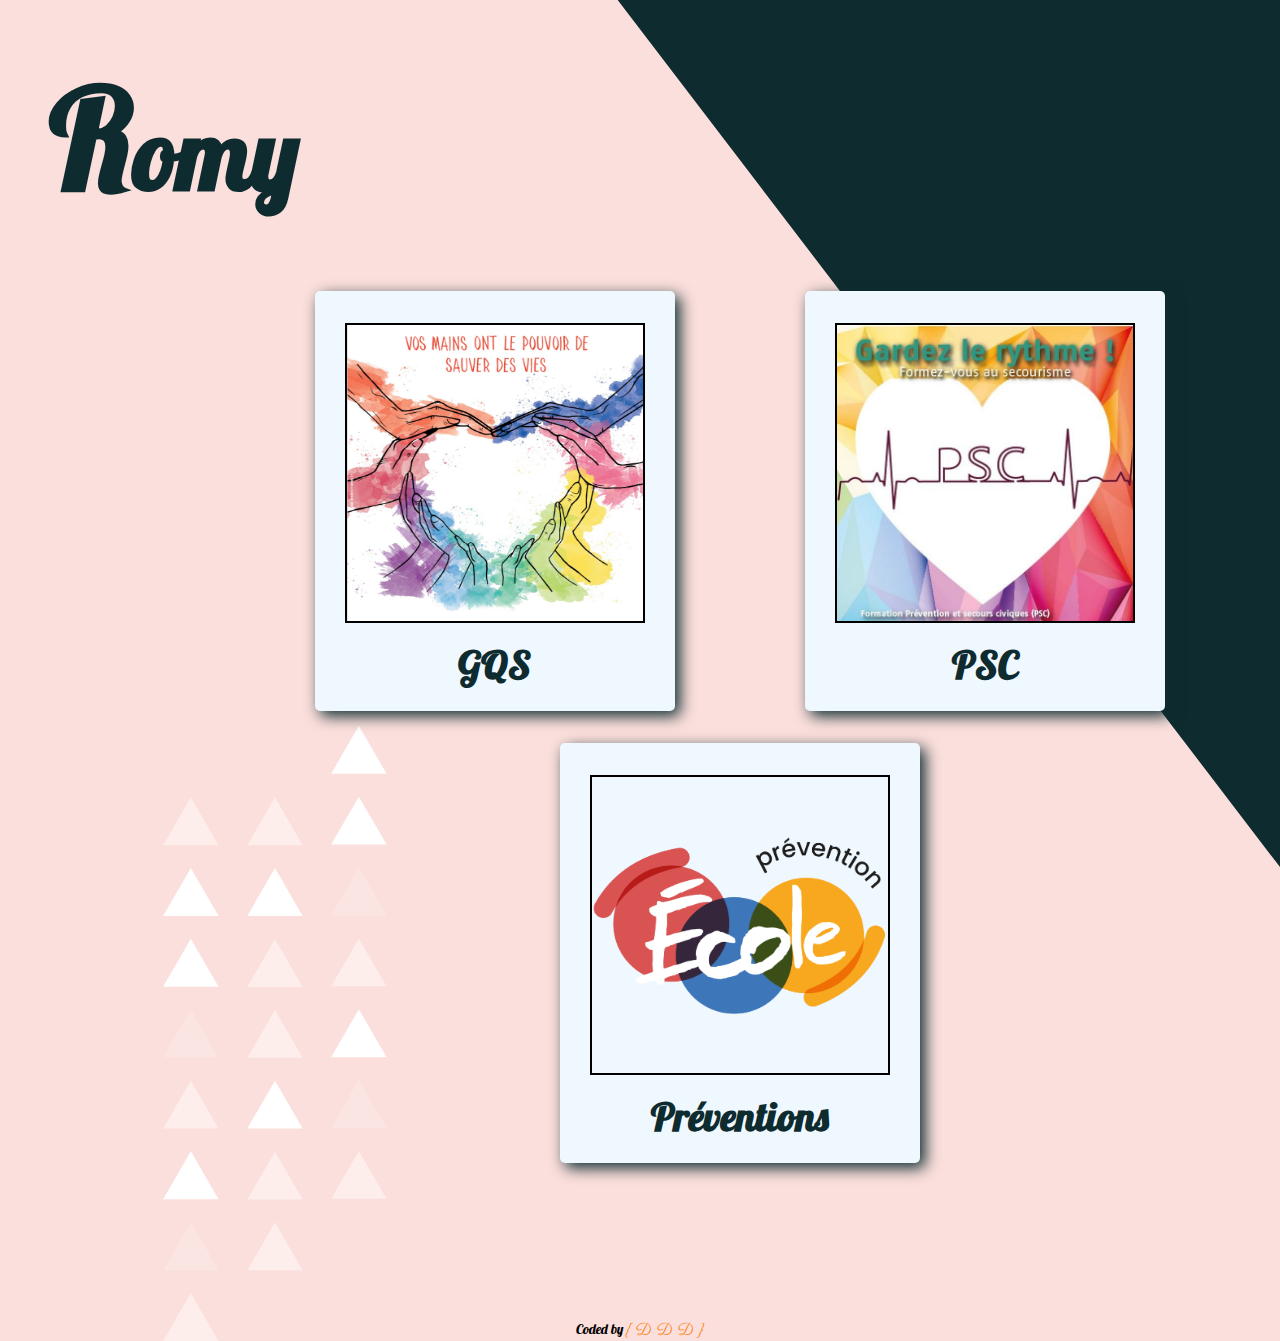
<file: index.html>
<!DOCTYPE html>
<html lang="en">
<head>
  <meta charset="UTF-8">
  <meta name="viewport" content="width=device-width, initial-scale=1.0">
  <title>Romy</title>
  <link rel="icon" type="image/png" sizes="32x32" href="./images/r-romy.svg">
  <link rel="stylesheet" href="./styles/style.css">
  <link rel="preconnect" href="https://fonts.googleapis.com">
  <link rel="preconnect" href="https://fonts.gstatic.com" crossorigin>
  <link href="https://fonts.googleapis.com/css2?family=Lobster&family=Parisienne&display=swap" rel="stylesheet">
  <!-- <script src="./js/script.js"></script> -->
</head>
<body>
  
  <!-- Bloc principal -->
  <main class="container">

    <!-- Romy -->
    <div class="titre">
      <h1><span>R</span>omy</h1>
    </div>
    
    <!-- Section Choix -->
    <section class="section-choix">

      <!-- Choix GQS -->
      <div class="photo">
        <a class="support-image" href="page_gqs.html">
          <img src="./images/gqs-m.jpg" alt="image-gqs">
        </a>
        <h2>GQS</h2>
      </div>

      <!-- Choix PSC1 -->
      <div class="photo">
        <a class="support-image" href="page_psc1.html">
          <img src="./images/2025-PSC.JPG" alt="image-gqs">
        </a>
        <h2>PSC</h2>
      </div>

      <!-- Choix Préventions -->
      <div class="photo">
        <a class="support-image" href="page_preventions.html">
          <img src="./images/prevention_ecole.png" alt="image-preventions">
        </a>
        <h2>Préventions</h2>
      </div>
    </section>
    
    <!-- Footer DDD -->
    <footer class="auteur">
      Coded by <a href="https://daviddelannoydeveloppement.github.io/DDD/index.html" target="_blank" title="{ David Delannoy Développement }"><span class="ddd">{ D D D }</span></a>
    </footer>
  </main>
</body>
</html>
</file>
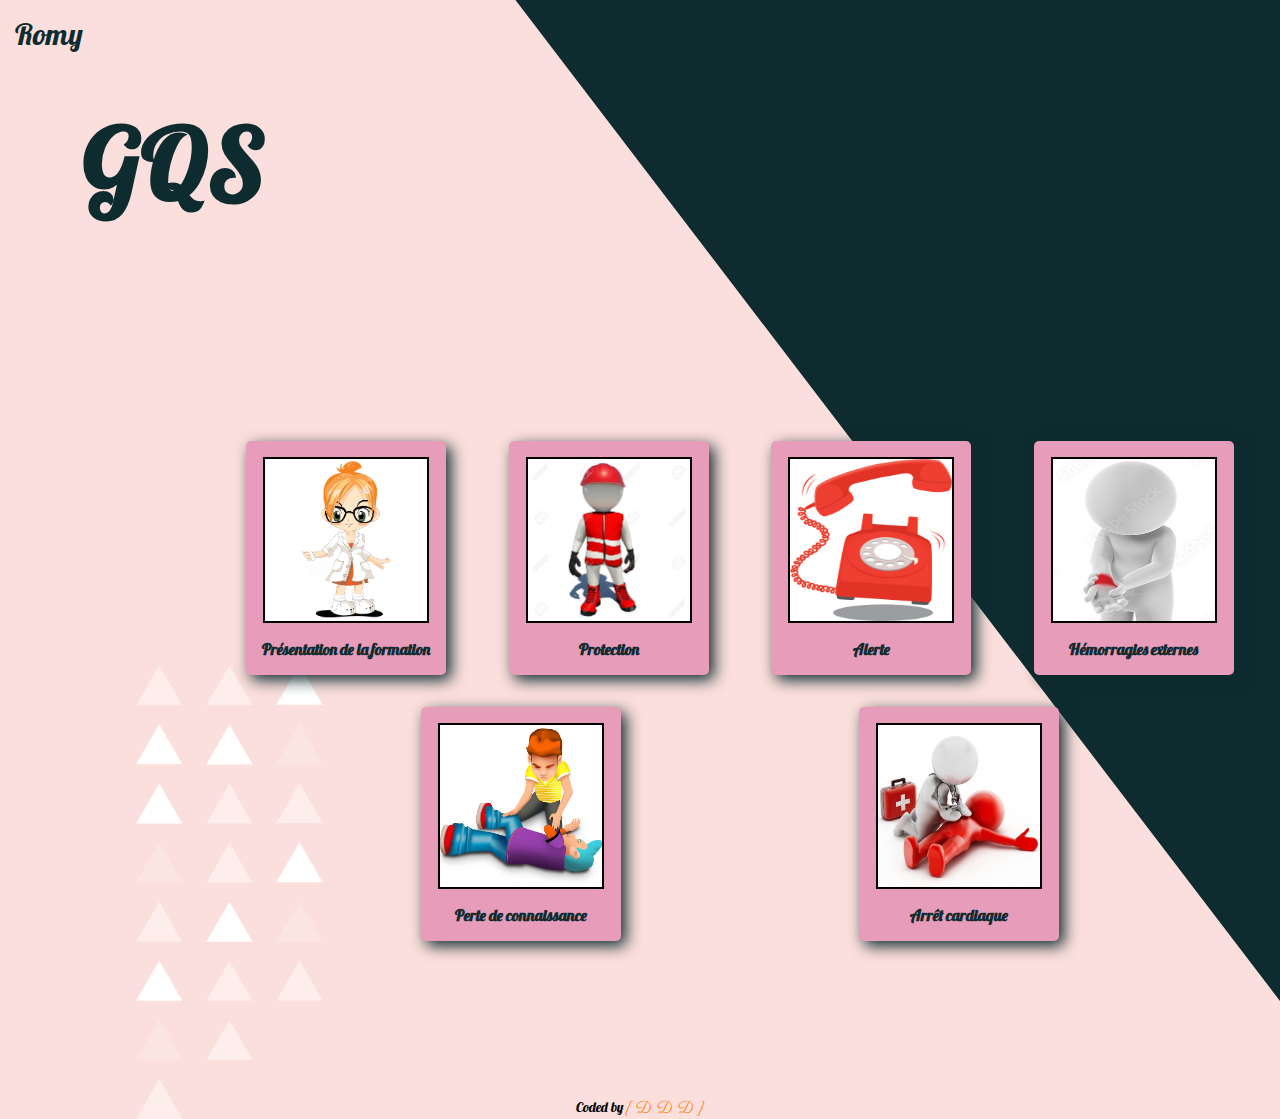
<file: page_gqs.html>
<!DOCTYPE html>
<html lang="en">
<head>
  <meta charset="UTF-8">
  <meta name="viewport" content="width=device-width, initial-scale=1.0">
  <title>Romy - GQS</title>
  <link rel="icon" type="image/png" sizes="32x32" href="./images/r-romy.svg">
  <link rel="stylesheet" href="./styles/style.css">
  <link rel="preconnect" href="https://fonts.googleapis.com">
  <link rel="preconnect" href="https://fonts.gstatic.com" crossorigin>
  <link href="https://fonts.googleapis.com/css2?family=Lobster&family=Parisienne&display=swap" rel="stylesheet">  
</head>
<body>
  
  <!-- Bloc principal -->
  <main class="container_page_gqs">

    <div class="titre">
      <a href="./index.html">Romy</a>
      <h1>GQS</h1>
    </div>

    <!-- Section Choix -->
    <section class="section-choix">

      <!-- Choix GQS -->
      <div class="photo">
        <a class="support-image" href="https://docs.google.com/presentation/d/e/2PACX-1vSXzxgh3-4PbF2ARUTN02m9tgaH94DIZq7FVdJgV-AkVhyILc-76qPlRIR2p_ByP4Q0G-AMzDsEEEPE/embed?start=true&loop=false&delayms=60000" frameborder="0" width="1440" height="839" allowfullscreen="true" mozallowfullscreen="true" webkitallowfullscreen="true" target="_blank">
          <img src="./images/page_gqs/presentation.png" alt="image-gqs">
        </a>
        <h2>Présentation de la formation</h2>
      </div>


      <div class="photo">
        <a class="support-image" href="https://docs.google.com/presentation/d/e/2PACX-1vROSLbzKE47UBNSW7Yt2z4UcZPT-g-lPc_wS7fmDvX4XsUMaO2aEwsYv-B5UI2Ex25cbgwmBFyblUrz/embed?start=true&loop=false&delayms=60000" frameborder="0" width="1440" height="839" allowfullscreen="true" mozallowfullscreen="true" webkitallowfullscreen="true" target="_blank">
          <img src="./images/page_gqs/protection.jpg" alt="image-gqs">
        </a>
        <h2>Protection</h2>
      </div>


      <div class="photo">
        <a class="support-image" href="https://docs.google.com/presentation/d/e/2PACX-1vQu88aZyVmgsZAs8JVkRb0Va1eNzijNmduQ7zD6iFFUqnxk8hbuFWaf80j7nu0ZBJiS-GasW6KFROMu/embed?start=true&loop=false&delayms=60000" frameborder="0" width="1440" height="839" allowfullscreen="true" mozallowfullscreen="true" webkitallowfullscreen="true" target="_blank">
          <img src="./images/page_gqs/alerte.jpg" alt="image-gqs">
        </a>
        <h2>Alerte</h2>
      </div>


      <div class="photo">
        <a class="support-image" href="https://docs.google.com/presentation/d/e/2PACX-1vSVKYulFWfZFA_D5sbr4l6ESVF56zI1fj7QZaI2QIyTxL9-GbxteXaD6EGrfVm8EYog8Ke4x9QGOkw4/embed?start=true&loop=false&delayms=60000" frameborder="0" width="960" height="569" allowfullscreen="true" mozallowfullscreen="true" webkitallowfullscreen="true" target="_blank">
          <img src="./images/page_gqs/hemorragie.jpg" alt="image-gqs">
        </a>
        <h2>Hémorragies externes</h2>
      </div>


      <!-- <div class="photo">
        <a class="support-image" href="https://docs.google.com/presentation/d/e/2PACX-1vRZqRVlAiYIeJaFjbPuLXWEPvsmFKOKO0DkS2FLo9HO0-7th3K7QIzZTLf7LXMO2zhS0g8rOqiZf2fA/pub?start=false&loop=false&delayms=60000" frameborder="0" width="960" height="569" allowfullscreen="true" mozallowfullscreen="true" webkitallowfullscreen="true" target="_blank">
          <img src="./images/page_gqs/plaies.jpg" alt="image-gqs">
        </a>
        <h2>Plaies</h2>
      </div> -->


      <div class="photo">
        <a class="support-image" href="https://docs.google.com/presentation/d/e/2PACX-1vQlCjxO3PZDdp4fUuAjumliIE4W9T8odqTZRQB4GuJUk6G2vJsUDoAfOyuyw8J1EDYNzblaR-73W9G8/embed?start=true&loop=false&delayms=60000" frameborder="0" width="960" height="569" allowfullscreen="true" mozallowfullscreen="true" webkitallowfullscreen="true" target="_blank">
          <img src="./images/page_gqs/pls.jpg" alt="image-gqs">
        </a>
        <h2>Perte de connaissance</h2>
      </div>


      <div class="photo">
        <a class="support-image" href="https://docs.google.com/presentation/d/e/2PACX-1vSulo4v46_myvMMW2SnrloDcSwzHzzYzRz4Oyfg-PR8JUtZ2hXCy3ib5b23P2aqRi3dqBqCvEx0JaWF/embed?start=true&loop=false&delayms=60000" frameborder="0" width="960" height="569" allowfullscreen="true" mozallowfullscreen="true" webkitallowfullscreen="true" target="_blank">
          <img src="./images/page_gqs/arret.jpg" alt="image-gqs">
        </a>
        <h2>Arrêt cardiaque</h2>
      </div>

    </section>


    <footer class="auteur">
      Coded by <a href="https://daviddelannoydeveloppement.github.io/DDD/index.html" target="_blank" title="{ David Delannoy Développement }"><span class="ddd">{ D D D }</span></a>
    </footer>
  </main>
</body>
</html>
</file>
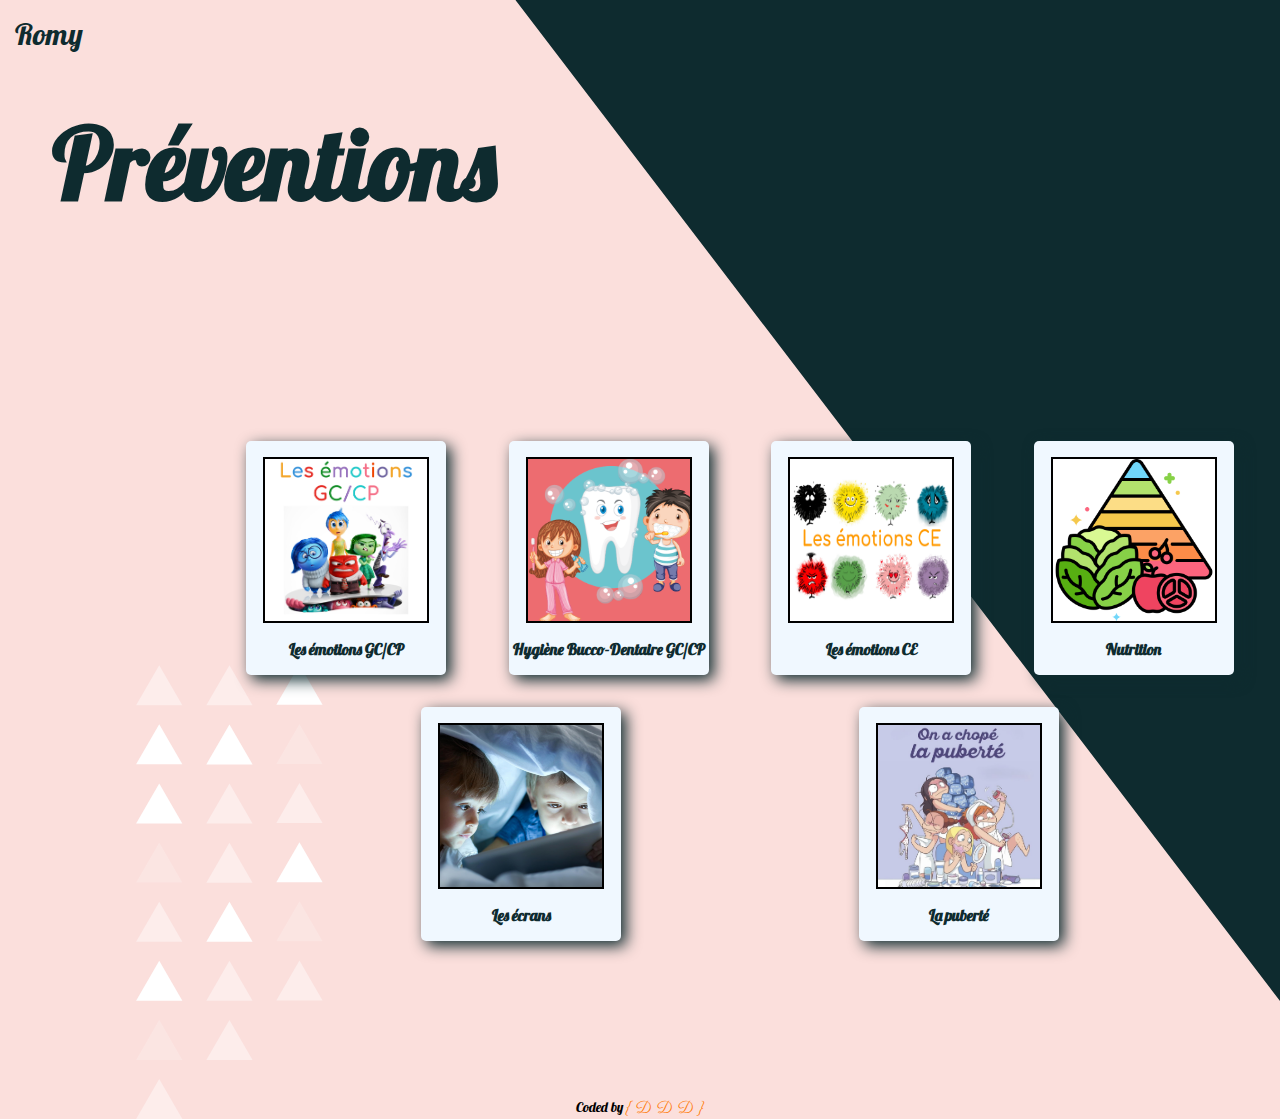
<file: page_preventions.html>
<!DOCTYPE html>
<html lang="en">
<head>
  <meta charset="UTF-8">
  <meta name="viewport" content="width=device-width, initial-scale=1.0">
  <title>Romy - PSC1</title>
  <link rel="icon" type="image/png" sizes="32x32" href="./images/r-romy.svg">
  <link rel="stylesheet" href="./styles/style.css">
  <link rel="preconnect" href="https://fonts.googleapis.com">
  <link rel="preconnect" href="https://fonts.gstatic.com" crossorigin>
  <link href="https://fonts.googleapis.com/css2?family=Lobster&family=Parisienne&display=swap" rel="stylesheet">  
</head>
<body>
  
  <!-- Bloc principal -->
  <main class="container_page_preventions">

    <div class="titre">
      <a href="./index.html">Romy</a>
      <h1>Préventions</h1>
    </div>


    <!-- Section Choix -->
    <section class="section-choix">

      <!-- Choix préventions -->
      <div class="photo">
        <a class="support-image" href="https://docs.google.com/presentation/d/e/2PACX-1vSZhjGwSw8_5BdRdXKmtOQ9y6rWGf4LZRJIYmp0oamRiz2iL5e5bE6m0ViZyHzIiGHElT5TpCAsU1z7/pub?start=true&loop=false&delayms=60000" frameborder="0" width="1440" height="839" allowfullscreen="true" mozallowfullscreen="true" webkitallowfullscreen="true" target="_blank">
          <img src="./images/page_emotions/image_emotions_gc_cp.png" alt="image-gqs">
        </a>
        <h2>Les émotions GC/CP</h2>
      </div>


      <div class="photo">
        <a class="support-image" href="https://docs.google.com/presentation/d/e/2PACX-1vRknFLpPET2w5JJtVC7dZop8XgxinQsGz9YnRnT7164eiLFsbBGf9cWxqZjN43X8X3TiL3knBZHxjK4/pub?start=true&loop=false&delayms=60000"  frameborder="0" width="1440" height="839" allowfullscreen="true" mozallowfullscreen="true" webkitallowfullscreen="true" target="_blank">
          <img src="./images/page_emotions/bucco.png" alt="image-gqs">
        </a>
        <h2>Hygiène Bucco-Dentaire GC/CP</h2>
      </div>



      <div class="photo">
        <a class="support-image" href="https://docs.google.com/presentation/d/e/2PACX-1vQFE0LXu2qgNSZl0NfQuRiYAXHuellpy1t-Z1uxBm4EU-hODeQBzXA5QJMMr3Cy0wqtYRExzkWj-6lR/pub?start=true&loop=false&delayms=60000"  frameborder="0" width="1440" height="839" allowfullscreen="true" mozallowfullscreen="true" webkitallowfullscreen="true" target="_blank">
          <img src="./images/page_emotions/image_emotions_ce.png" alt="image-gqs">
        </a>
        <h2>Les émotions CE</h2>
      </div>

      <div class="photo">
        <a class="support-image" href="https://docs.google.com/presentation/d/e/2PACX-1vT7dX3yD8p6tnpBJ6zjliUyeMwTpBURY6PZJOeYy89FsIdtqgXvBnPYlV15a2ujz1ucm6VSkxVv9tcb/pub?start=true&loop=false&delayms=60000"  frameborder="0" width="1440" height="839" allowfullscreen="true" mozallowfullscreen="true" webkitallowfullscreen="true" target="_blank">
          <img src="./images/page_emotions/nutrition.png" alt="image-gqs">
        </a>
        <h2>Nutrition</h2>
      </div>

      <div class="photo">
        <a class="support-image" href="https://docs.google.com/presentation/d/e/2PACX-1vTk0Quady7RTMf3XoFW51yP5aYLFDbyAAGzoPU0eSJGrWXrMumplLG5o1ePjBlxlGkg5D3BStwKZT0w/pub?start=true&loop=false&delayms=60000"  frameborder="0" width="1440" height="839" allowfullscreen="true" mozallowfullscreen="true" webkitallowfullscreen="true" target="_blank">
          <img src="./images/page_emotions/ecrans.jpg" alt="image-gqs">
        </a>
        <h2>Les écrans</h2>
      </div>

      <div class="photo">
        <a class="support-image" href="https://docs.google.com/presentation/d/e/2PACX-1vTJn3w5ZYD9viihk3x5l-0VmlW2JLTqL0s81C4cLSf0QsnNZG5CSdrzGZv6vIJ9b3kPWwtkM2Y2t-IM/pub?start=true&loop=false&delayms=60000"  frameborder="0" width="1440" height="839" allowfullscreen="true" mozallowfullscreen="true" webkitallowfullscreen="true" target="_blank">
          <img src="./images/page_emotions/puberte.jpg" alt="image-gqs">
        </a>
        <h2>La puberté</h2>
      </div>

    </section>

    <footer class="auteur">
      Coded by <a href="https://daviddelannoydeveloppement.github.io/DDD/index.html" target="_blank" title="{ David Delannoy Développement }"><span class="ddd">{ D D D }</span></a>
    </footer>
  </main>
</body>
</html>
</file>
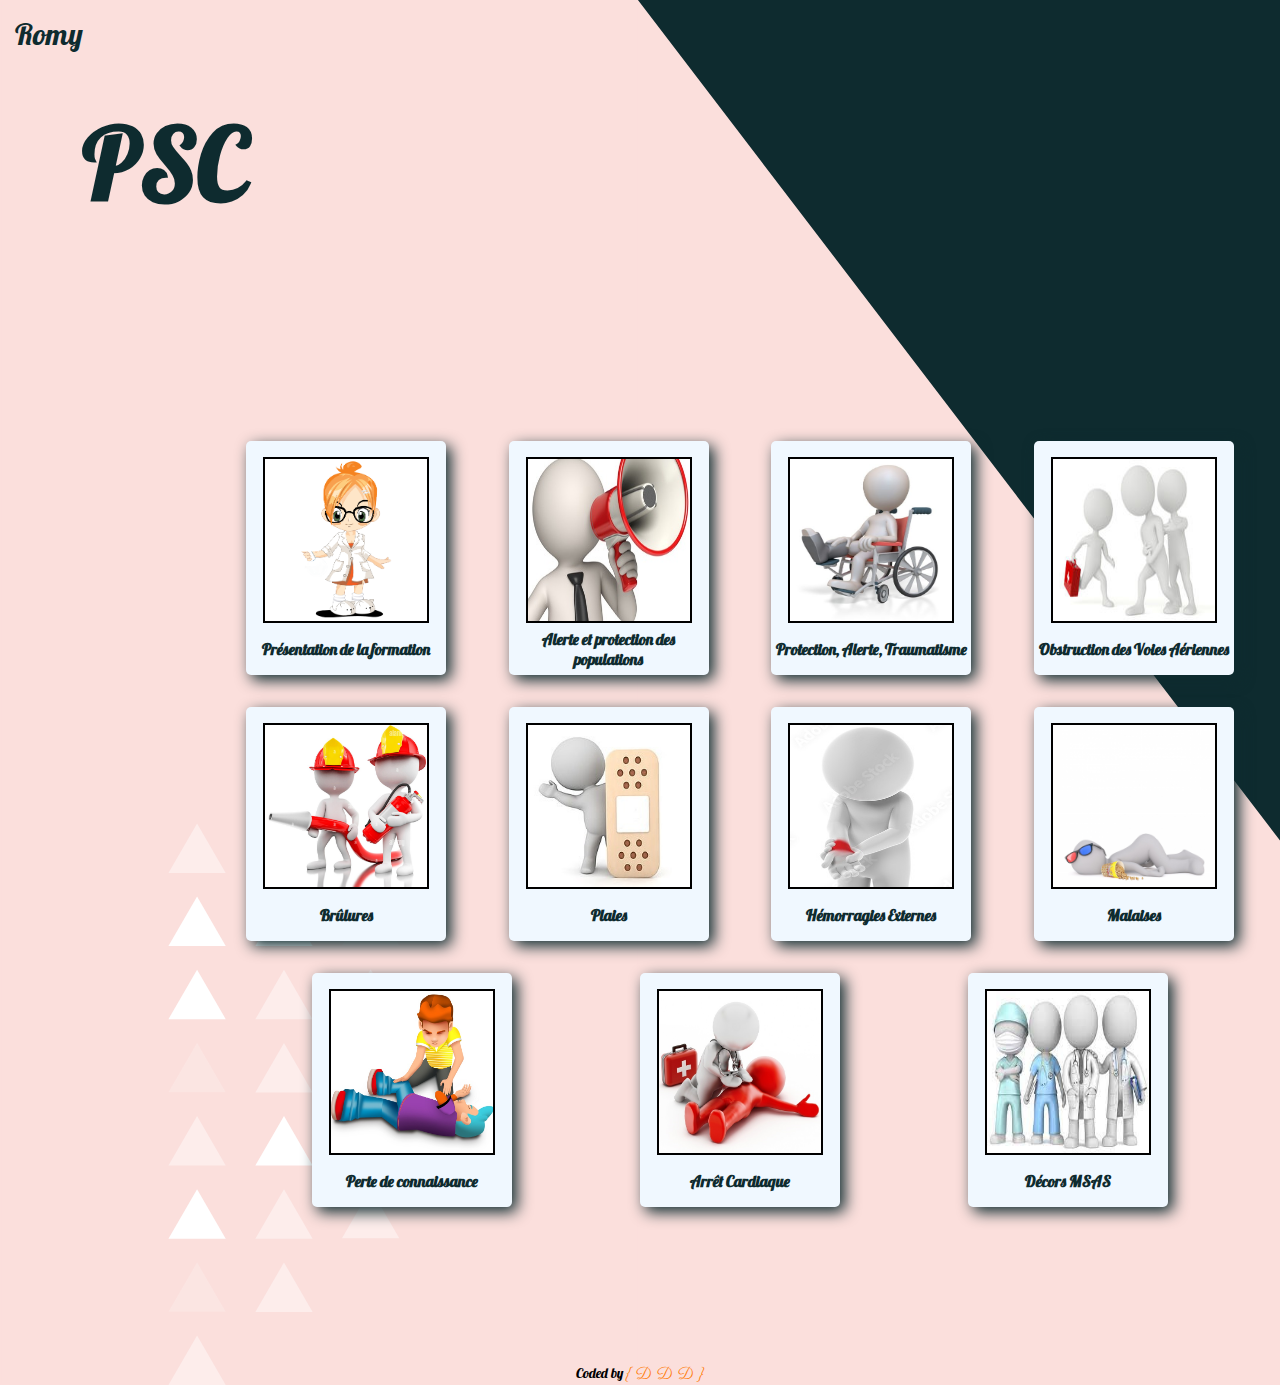
<file: page_psc1.html>
<!DOCTYPE html>
<html lang="en">
<head>
  <meta charset="UTF-8">
  <meta name="viewport" content="width=device-width, initial-scale=1.0">
  <title>Romy - PSC1</title>
  <link rel="icon" type="image/png" sizes="32x32" href="./images/r-romy.svg">
  <link rel="stylesheet" href="./styles/style.css">
  <link rel="preconnect" href="https://fonts.googleapis.com">
  <link rel="preconnect" href="https://fonts.gstatic.com" crossorigin>
  <link href="https://fonts.googleapis.com/css2?family=Lobster&family=Parisienne&display=swap" rel="stylesheet">  
</head>
<body>
  
  <!-- Bloc principal -->
  <main class="container_page_psc1">

    <div class="titre">
      <a href="./index.html">Romy</a>
      <h1>PSC</h1>
    </div>


    <!-- Section Choix -->
    <section class="section-choix">

      <!-- Choix GQS -->

      <div class="photo">
        <a class="support-image" href="https://docs.google.com/presentation/d/e/2PACX-1vTuEiDTETYOXU4j3wpsG05rBCIxv7Xy1qBr5PTGjsZB5u7ffjA5Ip2D2ZCsCF4Hc3xqkZeTci47AWB7/pub?start=false&loop=false&delayms=60000"  frameborder="0" width="1440" height="839" allowfullscreen="true" mozallowfullscreen="true" webkitallowfullscreen="true" target="_blank">
          <img src="./images/page_psc1/presentation.png" alt="image-psc1">
        </a>
        <h2>Présentation de la formation</h2>
      </div>

      <div class="photo">
        <a class="support-image" href="https://docs.google.com/presentation/d/e/2PACX-1vQ3NzVCBElgll7xJS9xfPeKVdvTwbmmmHd2q8SnyAh3Dc967DPQRFnOCFaNbalNcO5YD1gx_q9X2liB/embed?start=true&loop=false&delayms=60000"  frameborder="0" width="1440" height="839" allowfullscreen="true" mozallowfullscreen="true" webkitallowfullscreen="true" target="_blank">
          <img src="./images/page_psc1/lanceur.jpg" alt="image-psc1">
        </a>
        <h2>Alerte et protection des populations</h2>
      </div>

      <div class="photo">
        <a class="support-image" href="https://docs.google.com/presentation/d/e/2PACX-1vRMr1LFl3dWySZJ73A1SsYwd1tx5kgtdtMRNt72WL6TvSP3HGEHJxKzUPcHJn-_OvoXGL4QRuprDGvp/pub?start=false&loop=false&delayms=60000"  frameborder="0" width="1440" height="839" allowfullscreen="true" mozallowfullscreen="true" webkitallowfullscreen="true" target="_blank">
          <img src="./images/page_psc1/traumatisme.jpg" alt="image-psc1">
        </a>
        <h2>Protection, Alerte, Traumatisme</h2>
      </div>

      <div class="photo">
        <a class="support-image" href="https://docs.google.com/presentation/d/e/2PACX-1vQRXi9pCRm17501GRbiYqOnD1z2YppdAur1wmVLOiCzHoIIZ9eq6G6tgXEFDd-s0hmVICykw265aLO_/pub?start=false&loop=false&delayms=60000"  frameborder="0" width="1440" height="839" allowfullscreen="true" mozallowfullscreen="true" webkitallowfullscreen="true" target="_blank">
          <img src="./images/page_psc1/obstruction.jpg" alt="image-psc1">
        </a>
        <h2>Obstruction des Voies Aériennes</h2>
      </div>

      <div class="photo">
        <a class="support-image" href="https://docs.google.com/presentation/d/e/2PACX-1vT1EkUkfJQ-OV6fmER6XpcM-tr6c-XibojM3EWsVIyfK-a8Cd1-Iin4IOvpkm-0cxxAzgr3OHEWhTTZ/pub?start=false&loop=false&delayms=60000"  frameborder="0" width="1440" height="839" allowfullscreen="true" mozallowfullscreen="true" webkitallowfullscreen="true" target="_blank">
          <img src="./images/page_psc1/brulures.jpg" alt="image-psc1">
        </a>
        <h2>Brûlures</h2>
      </div>

      <div class="photo">
        <a class="support-image" href="https://docs.google.com/presentation/d/e/2PACX-1vR5id_y6KIM5iMtLJNRIUrYpTz_A675bt22Ny-3SAk-Z21RyQLqEs0Saa55tf5aZGR8ePKefuhVViuh/embed?start=true&loop=false&delayms=60000&slide=id.g249d2ff4cbe_0_0"  frameborder="0" width="1440" height="839" allowfullscreen="true" mozallowfullscreen="true" webkitallowfullscreen="true" target="_blank">
          <img src="./images/page_psc1/plaies.jpg" alt="image-psc1">
        </a>
        <h2>Plaies</h2>
      </div>
      
      <div class="photo">
        <a class="support-image" href="https://docs.google.com/presentation/d/e/2PACX-1vRSIVRs678nT_yKRrb8kacZW7f_7-ik-l9abgwPWzIbNvl6vrpa3yHmvhPEH4FxZ1ED_9IOWJAP5s0H/pub?start=false&loop=false&delayms=60000"  frameborder="0" width="1440" height="839" allowfullscreen="true" mozallowfullscreen="true" webkitallowfullscreen="true" target="_blank">
          <img src="./images/page_psc1/hemorragie.jpg" alt="image-psc1">
        </a>
        <h2>Hémorragies Externes</h2>
      </div>


      <div class="photo">
        <a class="support-image" href="https://docs.google.com/presentation/d/e/2PACX-1vS4BiT--Bli-PFGVEzw7ISllcAs8kge9F3wxr9IhjRelQrnq_CwhUAo2hfPO525JRSZVy0KgL7j-Zxt/pub?start=false&loop=false&delayms=60000"  frameborder="0" width="1440" height="839" allowfullscreen="true" mozallowfullscreen="true" webkitallowfullscreen="true" target="_blank">
          <img src="./images/page_psc1/malaise.jpg" alt="image-psc1">
        </a>
        <h2>Malaises</h2>
      </div>

      <div class="photo">
        <a class="support-image" href="https://docs.google.com/presentation/d/e/2PACX-1vQtMAZamVDLpJvs5T-zwcKxKCjopE5xoCmL5GRX7FP1bjyL3D66O3Y6gdE8fIpZFGLvMR-_DZOKPTuG/pub?start=false&loop=false&delayms=60000" frameborder="0" width="1440" height="839" allowfullscreen="true" mozallowfullscreen="true" webkitallowfullscreen="true" target="_blank">
          <img src="./images/page_psc1/pls.jpg" alt="image-psc1">
        </a>
        <h2>Perte de connaissance</h2>
      </div>

      <div class="photo">
        <a class="support-image" href="https://docs.google.com/presentation/d/e/2PACX-1vSQ4bz36qBXBTEH38n3wyvAmst4u-Zq1AEhQPLCUcNovSWw1n1rV17LfSuWgCFh-RUwHjaARW-3axul/pub?start=false&loop=false&delayms=60000"  frameborder="0" width="1440" height="839" allowfullscreen="true" mozallowfullscreen="true" webkitallowfullscreen="true" target="_blank">
          <img src="./images/page_psc1/arret.jpg" alt="image-psc1">
        </a>
        <h2>Arrêt Cardiaque</h2>
      </div>

      <div class="photo">
        <a class="support-image" href="https://docs.google.com/presentation/d/e/2PACX-1vSj0fOxcbB1iWdBdnRWiuoW4TRMlZ6y7bjzgZUKShTpf1XGAxGTZsF9AKgQ3bsrATsIeIH-kSCNOOud/pub?start=false&loop=false&delayms=60000"  frameborder="0" width="1440" height="839" allowfullscreen="true" mozallowfullscreen="true" webkitallowfullscreen="true" target="_blank">
          <img src="./images/page_psc1/decors.jpg" alt="image-psc1">
        </a>
        <h2>Décors MSAS</h2>
      </div>

    </section>

    <footer class="auteur">
      Coded by <a href="https://daviddelannoydeveloppement.github.io/DDD/index.html" target="_blank" title="{ David Delannoy Développement }"><span class="ddd">{ D D D }</span></a>
    </footer>
  </main>
</body>
</html>
</file>
<file: styles/style.css>
@charset "UTF-8";
* {
  box-sizing: border-box;
  margin: 0;
  padding: 0;
  font-family: "Lobster", cursive;
}

body {
  display: flex;
  flex-direction: column;
  justify-content: center;
  align-items: center;
  justify-content: flex-start;
  max-width: 100vw;
  min-height: 100vh;
  background-color: aliceblue;
  background-image: url(../images/fond-romy.svg);
  background-repeat: no-repeat;
  background-size: cover;
}

/*$$$$$$$$$$$$$$$$$$$*/
/*Container*/
/*Bloc Principal*/
.container {
  display: flex;
  flex-direction: column;
  justify-content: center;
  align-items: center;
  width: 100%;
}
.container .titre {
  display: flex;
  width: 100%;
}
.container .titre h1 {
  font-size: 100px;
  color: #0e2b2f;
  margin: 0.5em 0 0.5em 0.5em;
}
.container .titre h1 span {
  font-size: 140px;
}
.container .section-choix {
  display: flex;
  justify-content: center;
  align-items: center;
  justify-content: space-evenly;
  flex-wrap: wrap;
  width: 100%;
  padding-left: 200px;
}
.container .section-choix .photo {
  display: flex;
  flex-direction: column;
  justify-content: center;
  align-items: center;
  justify-content: flex-start;
  width: 360px;
  height: 420px;
  background-color: aliceblue;
  box-shadow: 5px 5px 15px #0e2b2f;
  border-radius: 5px;
  margin: 1em;
}
.container .section-choix .photo .support-image {
  display: flex;
  justify-content: center;
  align-items: center;
  width: 300px;
  height: 300px;
  border: solid 2px black;
  margin: 2em 0 1em;
}
.container .section-choix .photo .support-image img {
  height: 100%;
  width: 100%;
}
.container .section-choix .photo h2 {
  font-size: 40px;
  color: #0e2b2f;
}
.container .section-choix .photo:hover {
  transform: scale(1.05);
  transition: transform 1s;
}

/*§§§§§§§§§§§§§§§§§§§§§§§§*/
/*Footer*/
.auteur {
  margin-top: 10em;
  font-size: 14px;
}
.auteur a {
  text-decoration: none;
}
.auteur .ddd {
  font-size: 16px;
  color: rgb(255, 120, 0);
  font-family: "Monotype Corsiva", "Parisienne", cursive;
}

/*Responsive design -700px*/
@media only screen and (max-width: 700px) {
  .container .titre h1 {
    font-size: 60px;
    margin: 0.5em 0 1em 1em;
  }
  .container .titre h1 span {
    font-size: 100px;
  }
  .container .section-choix {
    padding-left: 0;
  }
  .container .section-choix .photo {
    width: 200px;
    height: 234px;
  }
  .container .section-choix .photo .support-image {
    width: 166px;
    height: 166px;
    margin-bottom: 0.5em;
  }
  .container .section-choix .photo h2 {
    font-size: 16px;
  }
}
/*$$$$$$$$$$$$$$$$$$$*/
/*Container*/
/*Bloc Principal*/
.container_page_psc1 {
  display: flex;
  flex-direction: column;
  justify-content: center;
  align-items: center;
  width: 100%;
}
.container_page_psc1 .titre {
  display: flex;
  width: 100%;
}
.container_page_psc1 .titre a {
  font-size: 30px;
  color: #0e2b2f;
  margin: 0.5em 0 0.5em 0.5em;
  text-decoration: none;
  color: #0e2b2f;
}
.container_page_psc1 .titre h1 {
  font-size: 100px;
  color: #0e2b2f;
  margin: 1em 0 2em 0em;
}
.container_page_psc1 .section-choix {
  display: flex;
  justify-content: center;
  align-items: center;
  justify-content: space-evenly;
  flex-wrap: wrap;
  width: 100%;
  padding-left: 200px;
}
.container_page_psc1 .section-choix .photo {
  display: flex;
  flex-direction: column;
  justify-content: center;
  align-items: center;
  justify-content: flex-start;
  width: 200px;
  height: 234px;
  background-color: aliceblue;
  margin: 1em;
  padding-top: 1em;
  box-shadow: 5px 5px 15px #0e2b2f;
  border-radius: 5px;
}
.container_page_psc1 .section-choix .photo .support-image {
  display: flex;
  justify-content: center;
  align-items: center;
  background-color: white;
  width: 166px;
  height: 166px;
  border: solid 2px black;
}
.container_page_psc1 .section-choix .photo .support-image img {
  height: 100%;
  width: 100%;
}
.container_page_psc1 .section-choix .photo h2 {
  display: flex;
  justify-content: center;
  align-items: center;
  height: 52px;
  font-size: 16px;
  text-align: center;
  color: #0e2b2f;
}
.container_page_psc1 .section-choix .photo:hover {
  transform: scale(1.05);
  transition: transform 1s;
}

/*Responsive design -700px*/
@media only screen and (max-width: 700px) {
  .container_page_psc1 .section-choix {
    padding-left: 0;
  }
  .container_page_psc1 .titre h1 {
    font-size: 60px;
    margin: 1em 0 1em 0;
  }
}
/*$$$$$$$$$$$$$$$$$$$*/
/*Container*/
/*Bloc Principal*/
.container_page_gqs {
  display: flex;
  flex-direction: column;
  justify-content: center;
  align-items: center;
  width: 100%;
}
.container_page_gqs .titre {
  display: flex;
  width: 100%;
}
.container_page_gqs .titre a {
  font-size: 30px;
  color: #0e2b2f;
  margin: 0.5em 0 0.5em 0.5em;
  text-decoration: none;
  color: #0e2b2f;
}
.container_page_gqs .titre h1 {
  font-size: 100px;
  color: #0e2b2f;
  margin: 1em 0 2em 0em;
}
.container_page_gqs .section-choix {
  display: flex;
  justify-content: center;
  align-items: center;
  justify-content: space-evenly;
  flex-wrap: wrap;
  width: 100%;
  padding-left: 200px;
}
.container_page_gqs .section-choix .photo {
  display: flex;
  flex-direction: column;
  justify-content: center;
  align-items: center;
  justify-content: flex-start;
  width: 200px;
  height: 234px;
  background-color: rgb(231, 156, 186);
  margin: 1em;
  padding-top: 1em;
  box-shadow: 5px 5px 15px #0e2b2f;
  border-radius: 5px;
}
.container_page_gqs .section-choix .photo .support-image {
  display: flex;
  justify-content: center;
  align-items: center;
  background-color: white;
  width: 166px;
  height: 166px;
  border: solid 2px black;
}
.container_page_gqs .section-choix .photo .support-image img {
  height: 100%;
  width: 100%;
}
.container_page_gqs .section-choix .photo h2 {
  display: flex;
  justify-content: center;
  align-items: center;
  height: 52px;
  font-size: 16px;
  text-align: center;
  color: #0e2b2f;
}
.container_page_gqs .section-choix .photo:hover {
  transform: scale(1.05);
  transition: transform 1s;
}

/*Responsive design -700px*/
@media only screen and (max-width: 700px) {
  .container_page_gqs .section-choix {
    padding-left: 0;
  }
  .container_page_gqs .titre h1 {
    font-size: 60px;
    margin: 1em 0 1em 0;
  }
}
/*$$$$$$$$$$$$$$$$$$$*/
/*Container*/
/*Bloc Principal*/
.container_page_preventions {
  display: flex;
  flex-direction: column;
  justify-content: center;
  align-items: center;
  width: 100%;
}
.container_page_preventions .titre {
  display: flex;
  width: 100%;
}
.container_page_preventions .titre a {
  font-size: 30px;
  color: #0e2b2f;
  margin: 0.5em 0 0.5em 0.5em;
  text-decoration: none;
  color: #0e2b2f;
}
.container_page_preventions .titre h1 {
  font-size: 100px;
  color: #0e2b2f;
  margin: 1em 0 2em -0.3em;
}
.container_page_preventions .section-choix {
  display: flex;
  justify-content: center;
  align-items: center;
  justify-content: space-evenly;
  flex-wrap: wrap;
  width: 100%;
  padding-left: 200px;
}
.container_page_preventions .section-choix .photo {
  display: flex;
  flex-direction: column;
  justify-content: center;
  align-items: center;
  justify-content: flex-start;
  width: 200px;
  height: 234px;
  background-color: aliceblue;
  margin: 1em;
  padding-top: 1em;
  box-shadow: 5px 5px 15px #0e2b2f;
  border-radius: 5px;
}
.container_page_preventions .section-choix .photo .support-image {
  display: flex;
  justify-content: center;
  align-items: center;
  background-color: white;
  width: 166px;
  height: 166px;
  border: solid 2px black;
}
.container_page_preventions .section-choix .photo .support-image img {
  height: 100%;
  width: 100%;
}
.container_page_preventions .section-choix .photo h2 {
  display: flex;
  justify-content: center;
  align-items: center;
  height: 52px;
  font-size: 16px;
  text-align: center;
  color: #0e2b2f;
}
.container_page_preventions .section-choix .photo:hover {
  transform: scale(1.05);
  transition: transform 1s;
}

/*Responsive design -700px*/
@media only screen and (max-width: 700px) {
  .container_page_preventions .section-choix {
    padding-left: 0;
  }
  .container_page_preventions .titre h1 {
    font-size: 60px;
    margin: 1em 0 1em -0.5em;
  }
}/*# sourceMappingURL=style.css.map */
</file>
